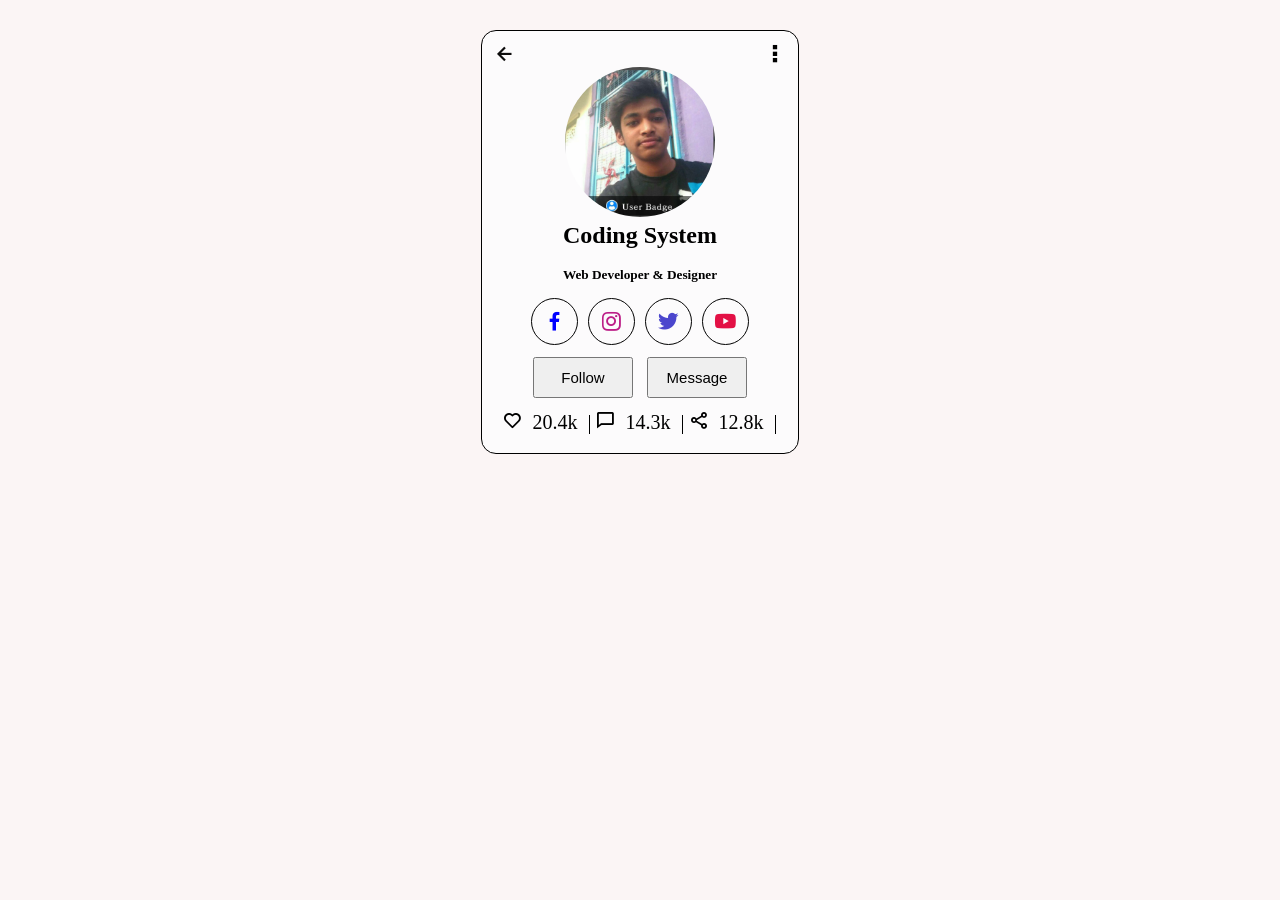
<file: k.html>
<!DOCTYPE html>
<html lang="en">
<head>
    <meta charset="UTF-8">
    <meta name="viewport" content="width=device-width, initial-scale=1.0">
    <title>Profile</title>
    <link rel="stylesheet" href="k.css">
    <link rel="stylesheet" href="https://unpkg.com/boxicons@2.1.4/css/boxicons.min.css">
</head>
<body>
    <div class="container">
        <section class="top">
            <i class='bx bx-left-arrow-alt' style='color:rgba(8,7,7,0.98)'  ></i>
            <i class='bx bx-dots-vertical'></i>
        </section>
        <section class="pic">
            <img src="k3.jpeg" alt="profile picture" width="200px" height="200px">
        </section>
        <section class="mid">
            <h2>Coding System</h2>
            <br>
            <h5>Web Developer & Designer</h5>
        </section>
        <section class="sub">
            <i class='bx bxl-facebook' style='color:#0000ff' ></i>
            <i class='bx bxl-instagram' style='color:rgba(181,5,122,0.9)'  ></i>
            <i class='bx bxl-twitter' style='color:rgba(24,19,191,0.78)' ></i>
            <i class='bx bxl-youtube' style='color:rgba(226,11,65,0.98)'  ></i>
        </section>
        <section class="but">
            <button type="submit" onclick="alert('NO BACKEND')">Follow</button>
            <button type="submit" onclick="alert('NO BACKEND')">Message</button>
        </section>
        <section class="fot">
            <i class='bx bx-heart' style='font-size: 20px;' style="border-right: 1px solid #000;" > 20.4k |</i>
            <i class='bx bx-comment' style='font-size: 20px;' style='border-right: 1px solid #000;'> 14.3k |</i>
            <i class='bx bx-share-alt' style='font-size: 20px;' style='border-right: 1px solid #000;'> 12.8k |</i>
        </section>
    </div>
</body>
</html>
</file>
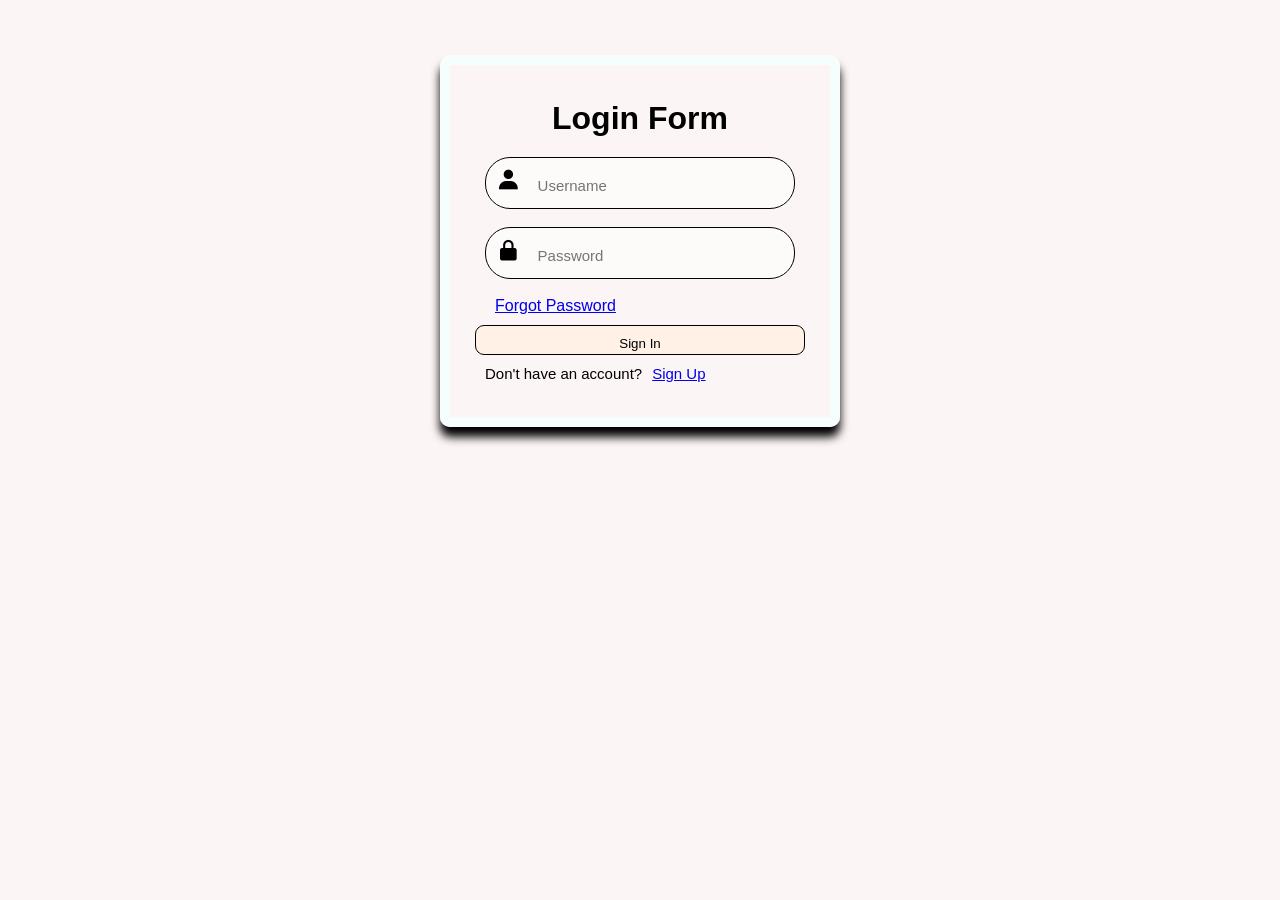
<file: login.html>
<!DOCTYPE html>
<html lang="en">
<head>
    <meta charset="UTF-8">
    <meta name="viewport" content="width=device-width, initial-scale=1.0">
    <title>Login Page</title>
    <link rel="stylesheet" href="login.css">
    <link rel="stylesheet" href="https://unpkg.com/boxicons@2.1.4/css/boxicons.min.css">
</head>
<body>
    <div class="container">
        <h1>Login Form</h1>
        <section class="obj">
            <section class="sub">
                <label for="username"></label>
                <i class='bx bxs-user' ></i>
                <input type="text" placeholder="Username">
            </section>
            <br>
            <section class="sub">
                <label for="password"></label>
                <i class='bx bxs-lock-alt'></i>
                <input type="password" placeholder="Password">
            </section>
            <br>
            <a href="Forgot Password" target="_self">Forgot Password</a>
            <br>
            
        </section>
        <button type="submit" onclick="alert('NO BACKEND')">Sign In</button>

        <p>Don't have an account?<a href="sign up" target="_self">Sign Up</a> </p>
    </div>
</body>
</html>
</file>
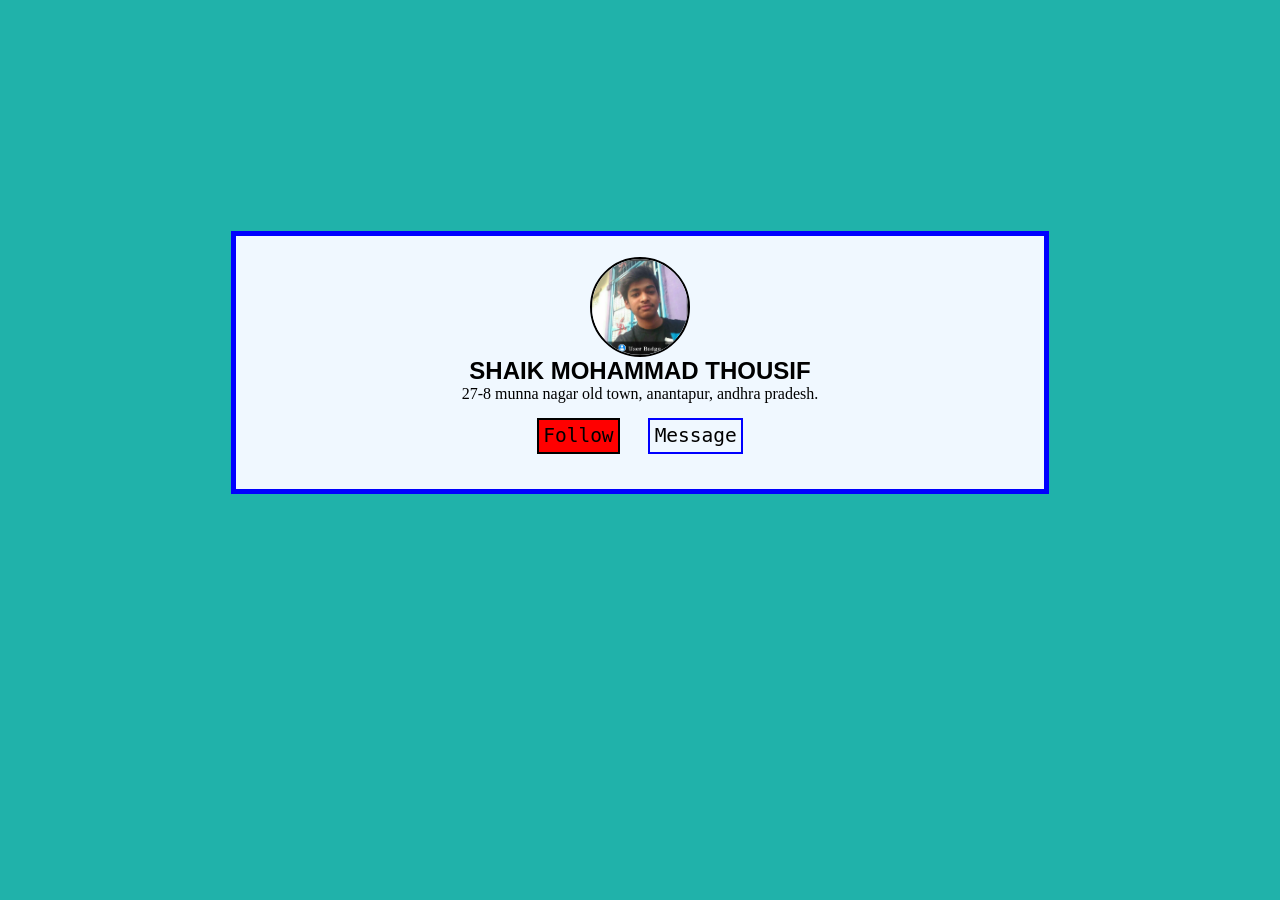
<file: practise 1/profile.html>
<!DOCTYPE html>
<html lang="en">
<head>
    <meta charset="UTF-8">
    <meta name="viewport" content="width=device-width, initial-scale=1.0">
    <title>Document</title>
    <link rel="stylesheet" href="profile.css">
</head>
<body>
    <div class="container">
        <div class="img">
                <img src="images/thousif.jpeg" alt="my profile" title="NAME" 
                width="100" height="100">
        </div>
           <h2>SHAIK MOHAMMAD THOUSIF</h2>
           <p> 27-8 Munna Nagar Old Town, Anantapur,
            Andhra Pradesh.
           </p>
        <section class="buttons">
           <button class="submit" type="submit"  onclick="alert('no backend')">Follow</button>
           <button  class="message" onclick="alert('NO BACKEND')">Message</button>
        </section>
    </div>
</body>
</html>
</file>
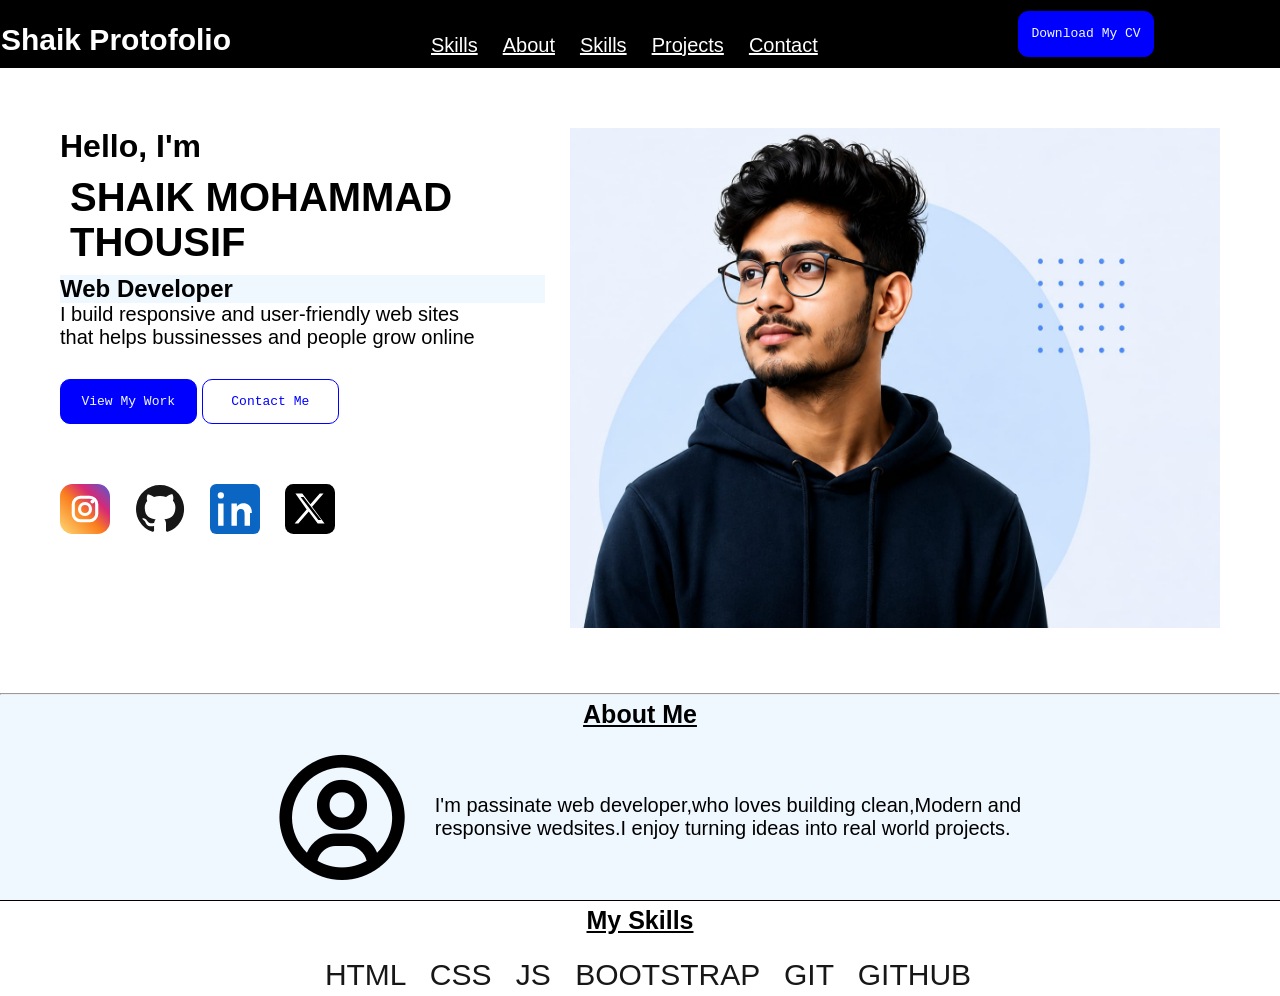
<file: practise 10/protofolio.html>
<!DOCTYPE html>
<httml lang="en">
    <head>
        <meta charset="UTF-8">
        <meta name="viewport" content="width=device-width, initial-scale=1.0">
        <title>🗂️ My Portfolio</title>
        <link rel="stylesheet" href="protofiolio.css">
        <link href='https://unpkg.com/boxicons@2.1.4/css/boxicons.min.css' rel='stylesheet'>
        <link href="https://cdn.boxicons.com/3.0.8/fonts/brands/boxicons-brands.min.css" 
        rel="stylesheet">
    </head>
    <body>
       <div class="container">
           <div class="subject">
            <h2>Shaik Protofolio</h2>
            <ul>
                <li>Skills</li>
                <li>About</li>
                <li>Skills</li>
                <li>Projects</li>
                <li>Contact</li>
            </ul>
            <button type="submit" onclick="alert('No Backend')">Download My CV</button>
            </div>
            <div class="object">
                <div class="resource">
                <h4>Hello, i'm</h4>
                <h1>SHAIK MOHAMMAD THOUSIF</h1>
                <h3>Web Developer</h3>
                <p>I build responsive and user-friendly web sites 
                   that helps bussinesses and people grow online
                </p>
                <section class="sore">
                <button class="work" type="submit" onclick="alert('No Backend')">View My Work</button>
                <button class="contact" type="submit" onclick="alert('No Backend')">Contact Me</button>
                </section>
                <section class="logo">
                <svg width="50" height="50" viewBox="0 0 64 64" xmlns="http://www.w3.org/2000/svg">
                    <defs>
                        <linearGradient id="ig" x1="0" y1="1" x2="1" y2="0">
                        <stop stop-color="#feda75"/>
                        <stop offset=".45" stop-color="#fa7e1e"/>
                        <stop offset=".7" stop-color="#d62976"/>
                        <stop offset="1" stop-color="#4f5bd5"/>
                        </linearGradient>
                    </defs>
                    <rect width="64" height="64" rx="16" fill="url(#ig)"/>
                    <rect x="17" y="17" width="30" height="30" rx="9"
                            fill="none" stroke="white" stroke-width="4"/>
                    <circle cx="32" cy="32" r="7" fill="none" stroke="white" stroke-width="4"/>
                    <circle cx="41.5" cy="22.5" r="2.5" fill="white"/>
                </svg>
                <svg width="50" height="50" viewBox="0 0 24 24" fill="#181717"
                     xmlns="http://www.w3.org/2000/svg">
                <path d="M12 .5A11.5 11.5 0 0 0 8.36 22.91c.58.11.79-.25.79-.56v-2.17c-3.22.7-3.9-1.37-3.9-1.37-.53-1.35-1.3-1.7-1.3-1.7-1.06-.73.08-.72.08-.72 1.17.08 1.79 1.2 1.79 1.2 1.04 1.78 2.73 1.27 3.4.97.1-.75.41-1.27.74-1.56-2.57-.29-5.27-1.29-5.27-5.73 0-1.27.45-2.3 1.2-3.12-.12-.3-.52-1.48.11-3.08 0 0 .98-.31 3.17 1.19A11 11 0 0 1 12 5.8c.98 0 1.97.13 2.9.39 2.19-1.5 3.17-1.19 3.17-1.19.63 1.6.23 2.78.11 3.08.75.82 1.2 1.85 1.2 3.12 0 4.45-2.71 5.43-5.29 5.72.42.36.79 1.06.79 2.14v3.29c0 .31.21.68.8.56A11.5 11.5 0 0 0 12 .5Z"/>
                </svg>
                <!-- LinkedIn -->
                <svg width="50" height="50" viewBox="0 0 24 24" xmlns="http://www.w3.org/2000/svg">
                <rect width="24" height="24" rx="3" fill="#0A66C2"/>
                <path fill="white" d="M6.5 9.3H3.9V20h2.6V9.3ZM5.2 4A1.5 1.5 0 1 0 5.2 7a1.5 1.5 0 0 0 0-3ZM20.1 13.9c0-3.2-1.7-4.7-4-4.7-1.8 0-2.7 1-3.2 1.7V9.3h-2.6V20h2.6v-5.3c0-1.4.3-2.7 2-2.7 1.7 0 1.7 1.6 1.7 2.8V20h2.6v-6.1Z"/>
                </svg>

                <!-- Twitter / X -->
                <svg width="50" height="50" viewBox="0 0 24 24" xmlns="http://www.w3.org/2000/svg">
                <rect width="24" height="24" rx="4" fill="#000"/>
                <path fill="white" d="M5 4.5h3.3l3.9 5.2 4.5-5.2h1.8l-5.5 6.4 6 8.1h-3.3l-4.3-5.8-5 5.8H4.6l5.8-6.8L5 4.5Zm2.5 1.7 8.5 11.1h1.4L8.9 6.2H7.5Z"/>
                </svg>
                </section>
                </div>
                <figure>
                <img src="PROFILE.jpeg" alt="profile" title="profile" width="650" height="500">
                </figure>
            </div>
            <hr>
            <h3 class="topic">About Me</h3>
            <div class="core">
                <i class='bx bx-user-circle' style="font-size: 150px;"></i>
                <p>I'm passinate web developer,who loves building clean,Modern and 
                   responsive wedsites.I enjoy turning ideas into real world projects.
                </p>
            </div>
            <h2 class="topic">
                My Skills
            </h2>
            <div class="foot">
            <i class="bxl bx-html5 html"></i>HTML
            <i class="bxl bx-css3 css" ></i>CSS 
            <i class="bxl bx-javascript js"></i>JS 
            <i class="bxl bx-bootstrap bootstrap"></i>BOOTSTRAP 
            <i class="bxl bx-git git"></i>GIT
            <i class="bxl bx-github github"></i>GITHUB
            </div>
       </div>
    </body>
</httml>
</file>
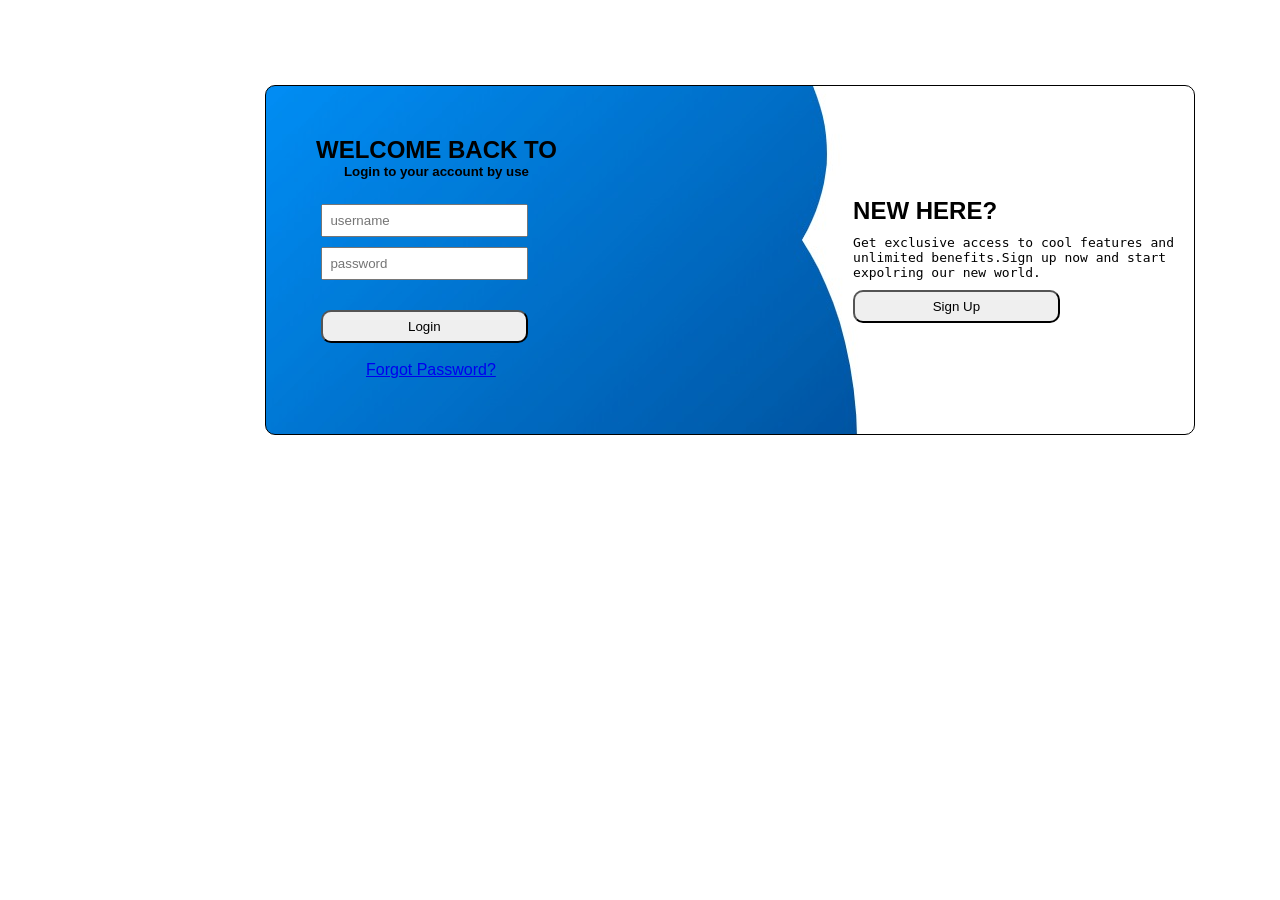
<file: practise 4/in.html>
<!DOCTYPE html>
<html lang="en">
<head>
    <meta charset="UTF-8">
    <meta name="viewport" content="width=device-width, initial-scale=1.0">
    <title>Login Page</title>
    <link rel="stylesheet" href="in.css">
    <link rel="stylesheet" href="">
</head>
<body>
    <div class="container">
        <div class="subject">
            <div class="more">
                <section class="top">
                    <h1>WELCOME BACK TO </h1>
                    <h5>Login to your account by use</h5>
                </section>
                <sectiom class="mid">
                    
                    <input type="name" placeholder="  username">
                    
                    <input type="password" placeholder="  password">
                </sectiom>
                <section class="fot">
                <button type="submit" onclick="alert('NO BACKEND')">Login</button><br>
                <a href="forgot" target="_blank" >Forgot Password?</a>
                </section>
            </div>
            <div class="sore">
                <section class="sum">
                    <h2>NEW HERE?</h2>
                    <P>Get exclusive access to cool features and 
                       unlimited benefits.Sign up now and start
                          expolring our new world.
                    </P>
                    <button type="submit" onclick="alert('NO BACKEND')">Sign Up</button>
                </section>
            </div>
        </div>
    </div>
</body>
</html>
</file>
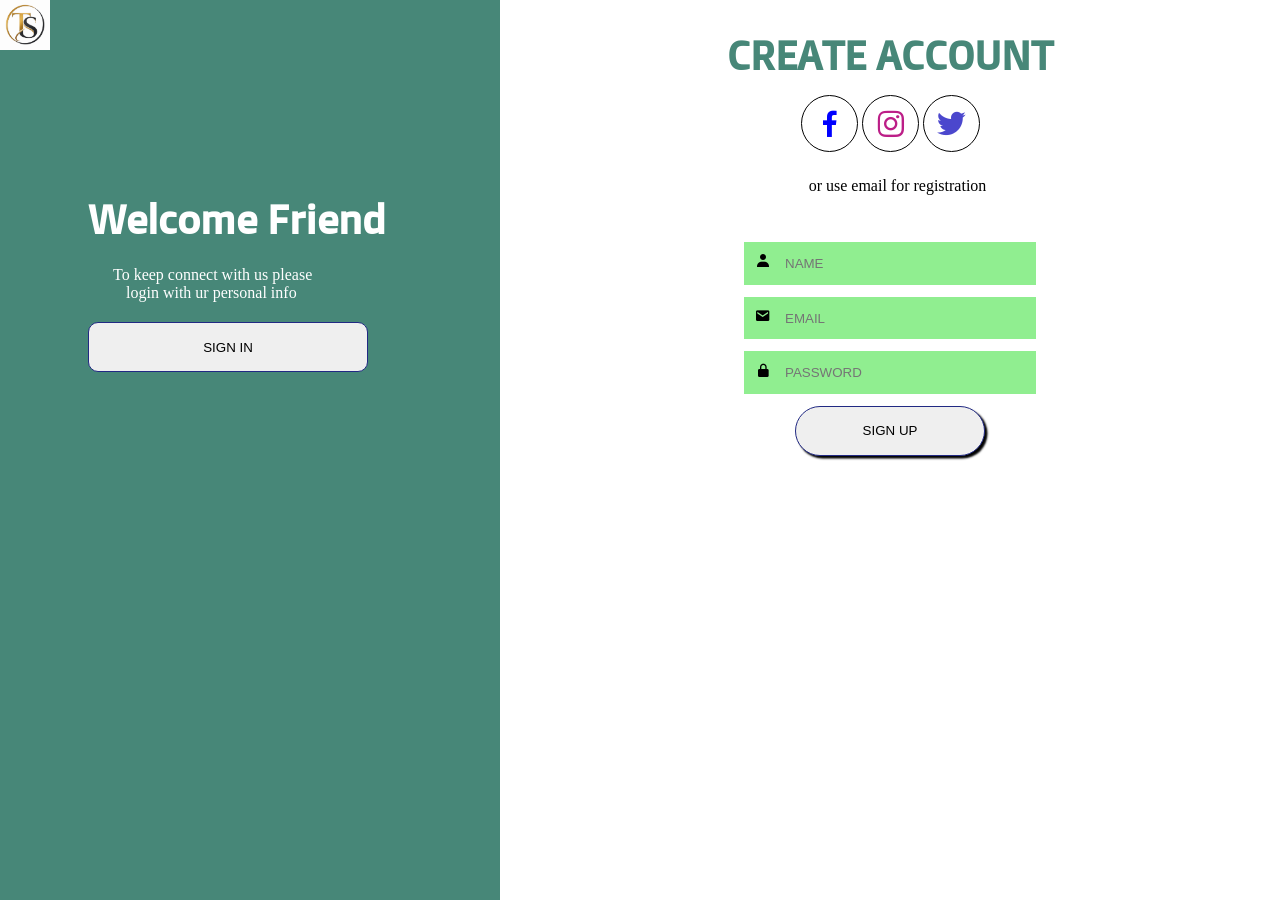
<file: practise 5/ani.html>
<!DOCTYPE html>
<html lang="en">
<head>
    <meta charset="UTF-8">
    <meta name="viewport" content="width=device-width, initial-scale=1.0">
    <title>Document</title>
    <link rel="stylesheet" href="ani.css">
    <link rel="stylesheet" href="https://unpkg.com/boxicons@2.1.4/css/boxicons.min.css">

</head>
<body>
    <div class="container">
        <div class="sub">
            <figure>
                    <img src="ts.png" alt="logo" title="login logo">
            </figure>
            <div class="more">
                <h2>Welcome Friend</h2>
                <p>To keep connect with us please
                   <span> login with ur personal info </span>
                </p>
                <button type="submit" onclick="alert('NO BACKEND')">SIGN IN</button>
            </div>
        </div>
        <div class="obj">
            <h2>CREATE ACCOUNT</h2>
            <SECTION class="in">
                <i class='bx bxl-facebook' style='color:#0000ff' ></i>
                <i class='bx bxl-instagram' style='color:rgba(181,5,122,0.9)'  ></i>
                <i class='bx bxl-twitter' style='color:rgba(24,19,191,0.78)' ></i>
            </SECTION>
            <P>or use email for registration</P>
            <form class="login">
                <label  for="name" class="name">
                    <i class='bx bxs-user'></i>
                   <input type="name" placeholder="NAME">
                </label>
 
                <label for="email" class="email">
                    <i class='bx bxs-envelope' ></i>
                    <input type="email" placeholder="EMAIL">             
                </label>

                <label for="password" class="password">
                    <i class='bx bxs-lock-alt' ></i>
                    <input type="password" placeholder="PASSWORD">
                </label>

                <button type="submit" onclick="alert('NO BACKEND')">SIGN UP</button>
            </form>
        </div>
    </div>
</body>
</html>
</file>
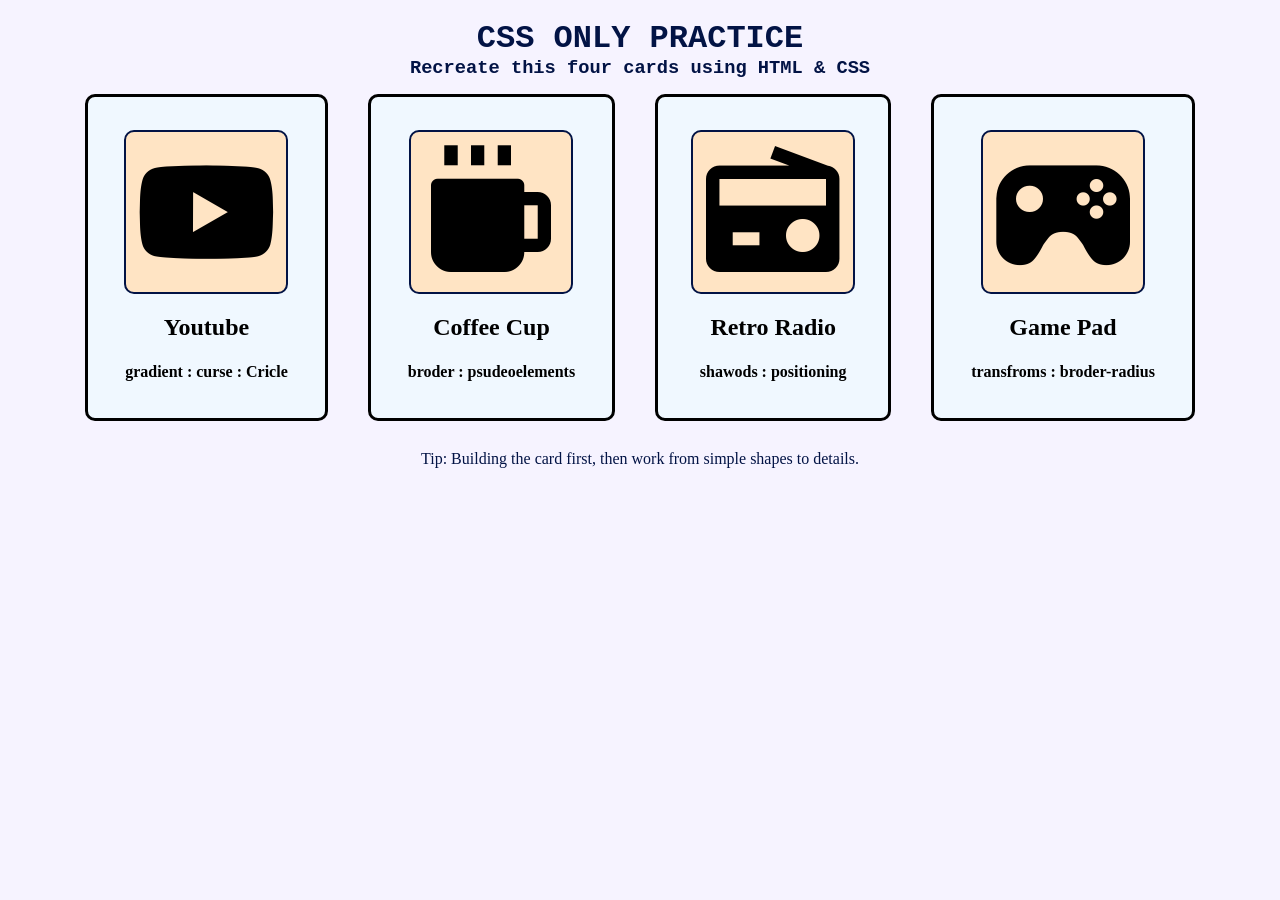
<file: practise 6/items.html>
<!DOCTYPE html>
<html lang="en">
<head>
    <meta charset="UTF-8">
    <meta name="viewport" content="width=device-width, initial-scale=1.0">
    <title>items</title>
    <link rel="stylesheet" href="items.css">
    <link rel="stylesheet" href="https://unpkg.com/boxicons@2.1.4/css/boxicons.min.css">
</head>
<body>
    <header>
         <h1>CSS ONLY PRACTICE</h1>
        <h3>Recreate this four cards using HTML & CSS</h3>
    </header>
    <div class="container">
        <secton class="item1">
        <i class='bx bxl-youtube' ></i>
        <h2>Youtube</h2>
        <h6>gradient : curse : Cricle</h6>
        </secton>
        <secton class="item2">
            <i class='bx bxs-coffee'></i>
            <h2>Coffee Cup</h2>
            <h6>broder : psudeoelements</h6>
        </secton>
        <secton class="item3">
            <i class='bx bxs-radio'></i>
            <h2>Retro Radio</h2>
            <h6>shawods : positioning</h6>
        </secton>
        <secton class="item4">
            <i class='bx bxs-joystick'></i>
            <h2>Game Pad</h2>
            <h6>transfroms : broder-radius</h6>
        </secton>
    </div>
    <footer>
        <p>
            Tip: Building the card first, then work from simple shapes to details.
        </p>
    </footer>
</body>
</html>
</file>
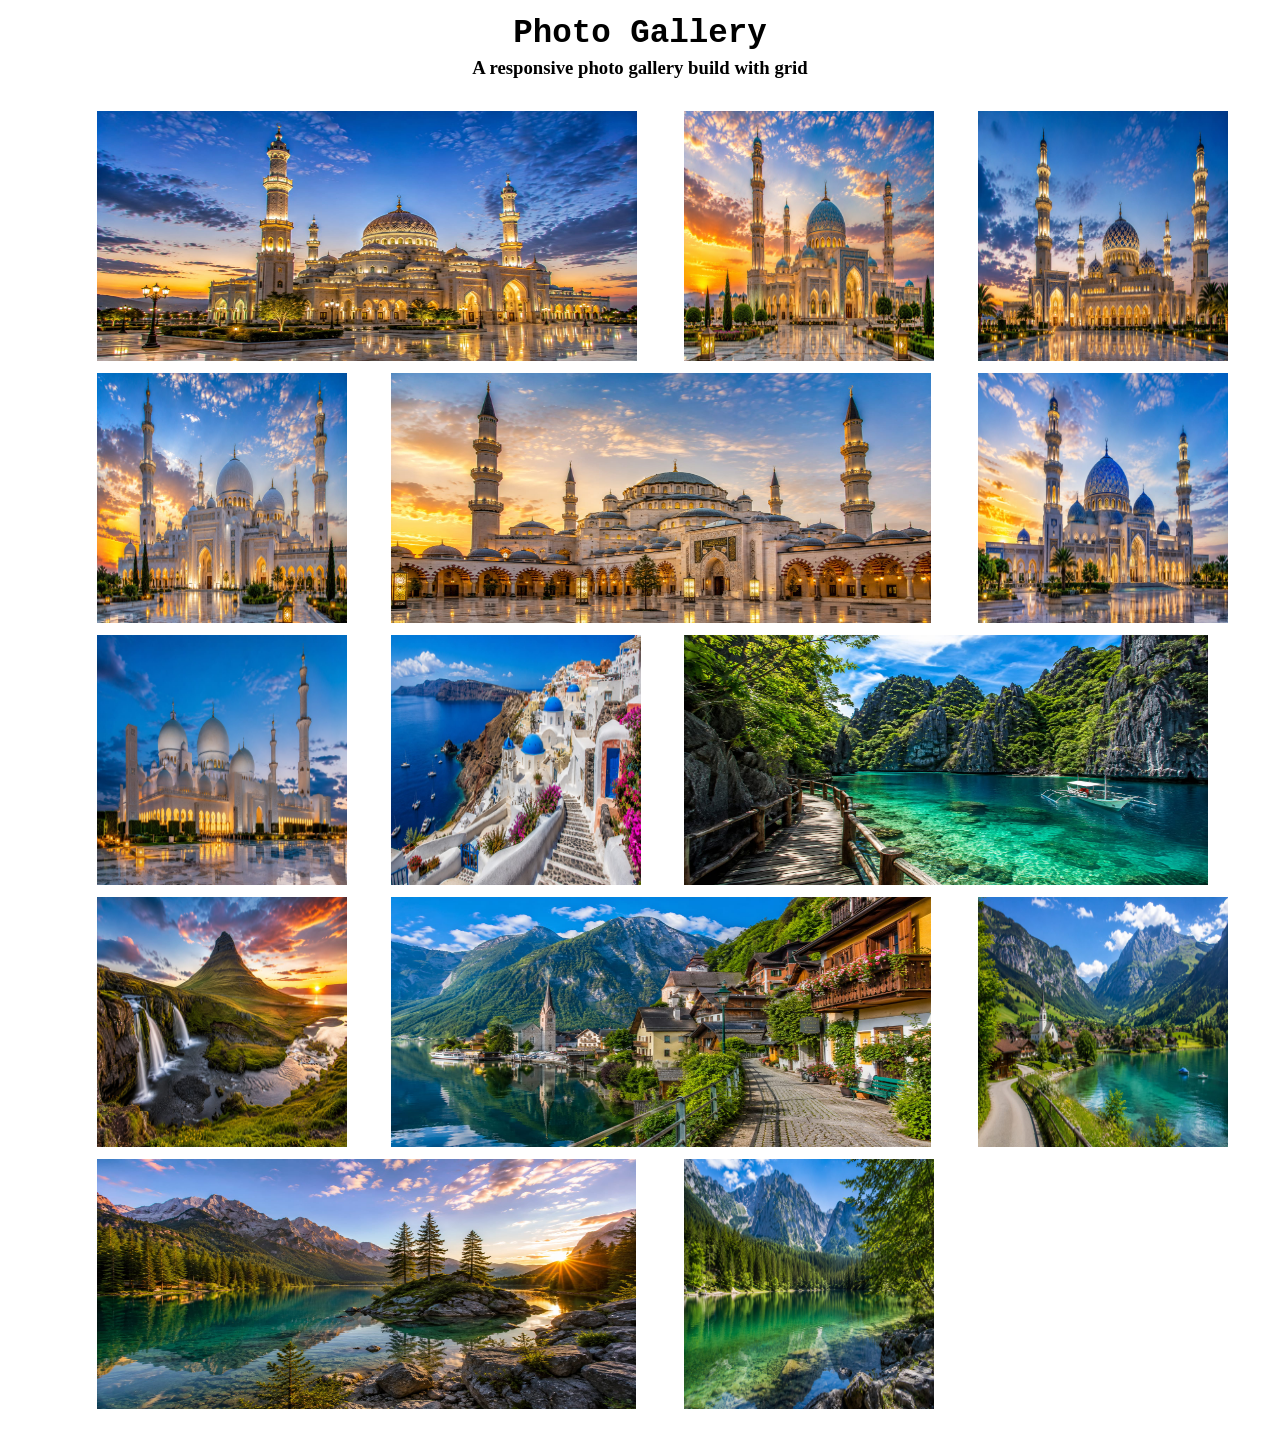
<file: practise 7/image.html>
<!DOCTYPE html>
<html lang="en">
<head>
    <meta charset="UTF-8">
    <meta name="viewport" content="width=device-width, initial-scale=1.0">
    <title>images</title>
    <link rel="stylesheet" href="image.css">
    <link rel="stylesheet" href="https://unpkg.com/boxicons@2.1.4/css/boxicons.min.css">
</head>
<body>
    <header>
     <h1>Photo Gallery</h1>
     <h3>A responsive photo gallery build with grid</h3>
    </header>
    <div class="container">
        <figure>
            <section class="image1"><img src="a1.jpeg" alt="image title="nature" width="540" height="250"></section>
            <section class="image2"><img src="a2.jpeg" alt="image title="nature" width="250" height="250"></section>
            <section class="image3"><img src="a3.jpeg" alt="image title="nature" width="250" height="250"></section>        
            <section class="image4"><img src="a4.jpeg" alt="image title="nature" width="250" height="250"></section>
            <section class="image5"><img src="a5.jpeg" alt="image title="nature" width="540" height="250"></section>
            <section class="image6"><img src="a6.jpeg" alt="image title="nature" width="250" height="250"></section>
            <section class="image7"><img src="a7.jpeg" alt="image title="nature" width="250" height="250"></section>
            <section class="image8"><img src="a8.jpeg" alt="image title="nature" width="250" height="250"></section>
            <section class="image9"><img src="a9.jpeg" alt="image title="nature" width="524" height="250"></section>
            <section class="image10"><img src="a10.jpeg" alt="image title="nature" width="250" height="250"></section>
            <section class="image11"><img src="a11.jpeg" alt="image title="nature" width="540" height="250"></section>
            <section class="image12"><img src="a12.jpeg" alt="image title="nature" width="250" height="250"></section>
            <section class="image13"><img src="a13.jpeg" alt="image title="nature" width="539" height="250"></section>
            <section class="image14"><img src="a14.jpeg" alt="image" title="nature" width="250" height="250"></section>
        </figure>
    </div>
</body>
</html>
</file>
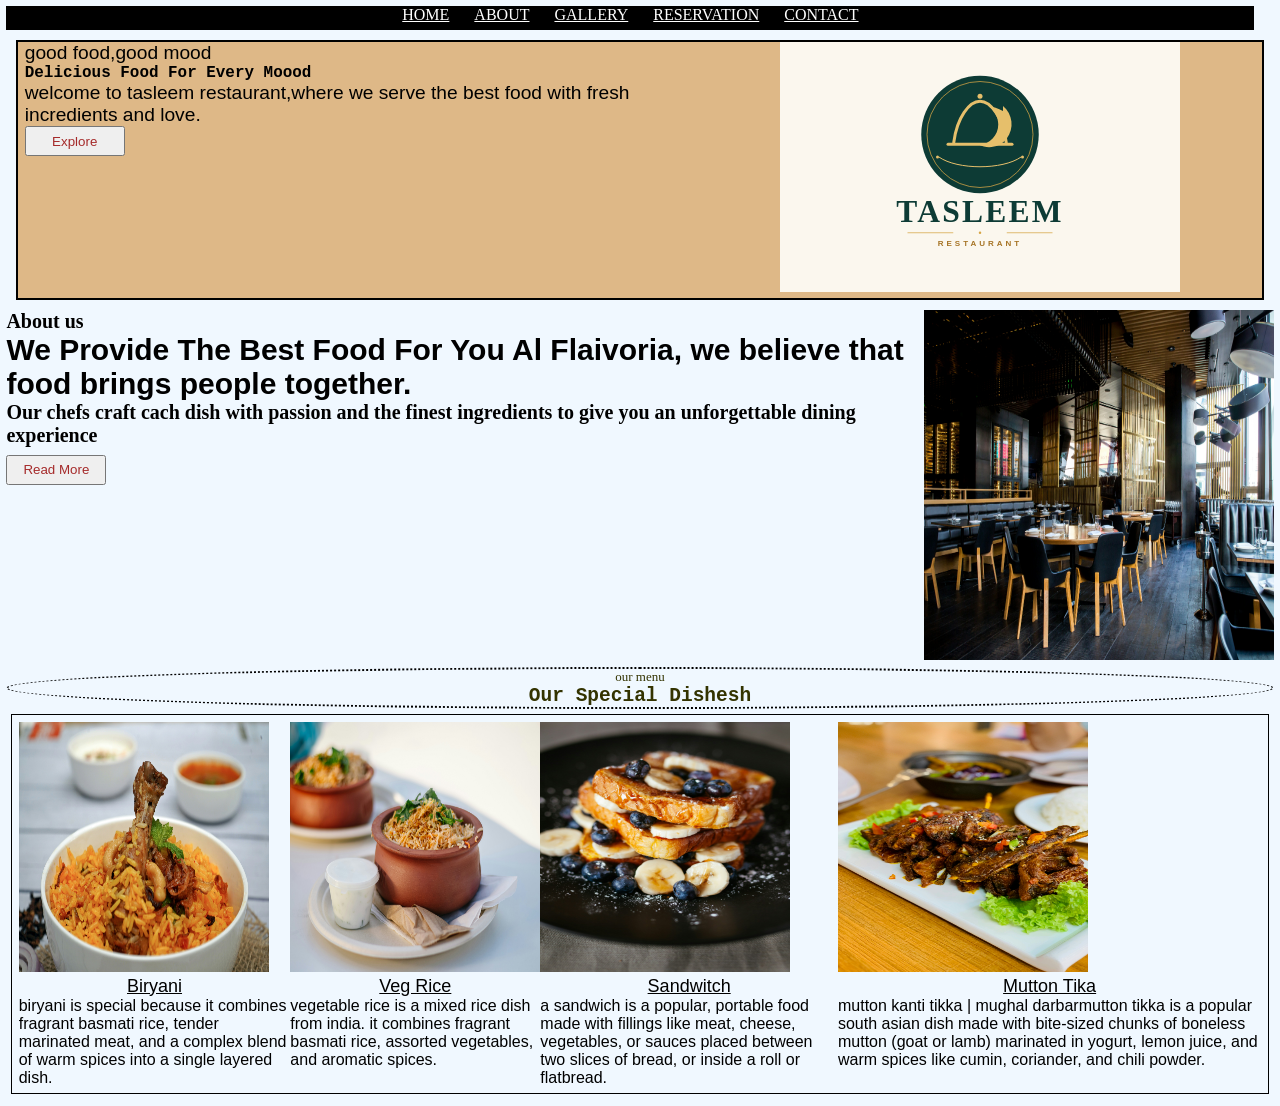
<file: practise 8/menu.html>
<!DOCTYPE html>
<html lang="en">
<head>
    <meta charset="UTF-8">
    <meta name="viewport" content="width=device-width, initial-scale=1.0">
    <title>my page</title>
    <link rel="stylesheet" href="menu.css">
</head>
<body>
  <div>
    <div class="container">
       <ul>
        <li>Home</li>
        <li>About</li>
        <li>Gallery</li>
        <li>Reservation</li>
        <li>contact</li>
       </ul>
    </div>
    <div class="subject">
        <div class="load">
        <p>good food,good mood</p>
        <h5> Delicious food for every moood </h5>
        <p>
            welcome to tasleem restaurant,where we serve the best food with fresh 
            incredients and love.
        </p>
        <button type="button" onclick="alert('NOTHING')">Explore</button> 
        </div>
        <div class="theme">
        <img src="logo.svg" alt="mogo" title="logo" width="550" height="250">
        </div> 
    </div>
  </div>
  <div class="main">
    <div class="content">
        <section class="core">
        <h6>About us</h6>
        <h4>
            We Provide The Best Food For You
            Al Flaivoria, we believe that food brings people together.
        </h4>
        <h6> 
            Our chefs craft cach dish with passion and the finest 
            ingredients to give you an unforgettable dining experience
        </h6>
        <button type="button" onclick="alert('NOTHING')">Read More</button>
        </section>
        <figure class="inside">
            <img src="restaurant.jpg" alt="Tasleem Restaurant" title="Tasleem Restaurant"
            width="350" height="350">
        </figure>
    </div>
</div>
    <section class="headline">
        <span>our menu</span>
        <h2>Our Special Dishesh</h2>
    </section>
  <div class="items">
    <section class="biryani">
        <figure>
            <img src="biryani.jpg" alt="Biryani" title="Biryai" width="250" height="250">
            <figcaption>Biryani</figcaption>
            <P>Biryani is special because it combines 
                fragrant basmati rice, tender marinated meat, and a complex blend of warm 
                spices into a single layered dish.</P>
        </figure>
    </section>
    <section class="vegrice">
        <figure>
            <img src="kunda.jpg"  alt="vegrice" title="vegrice" width="250" height="250">
            <figcaption>Veg Rice </figcaption>
            <p>Vegetable rice is a mixed rice dish from India. 
               It combines fragrant basmati rice, assorted vegetables, and aromatic spices.
            </p>
        </figure>
    </section>
    <section class="sandwich">
        <figure>
          <img src="bread.jpg" alt="sandwitch" title="sandwitch" width="250" height="250">
          <figcaption>Sandwitch</figcaption>
          <p>A sandwich is a popular, portable food made with fillings like 
            meat, cheese, vegetables, or sauces placed between two slices of bread,
             or inside a roll or flatbread.
         </p>
        </figure>
    </section>
    <section class="MuttonTicka">
        <figure>
            <img src="mutton tika.jpg" alt="muttonticka" title="muttontick"
             width="250" height="250">
        <figcaption>Mutton Tika</figcaption>
        <p>
           Mutton Kanti Tikka | Mughal DarbarMutton tikka is a popular South 
           Asian dish made with bite-sized chunks of boneless mutton (goat or 
           lamb) marinated in yogurt, lemon juice, and warm spices like cumin,
           coriander, and chili powder.
        </p>
        </figure>
    </section>
  </div>
</body>
</html>
</file>
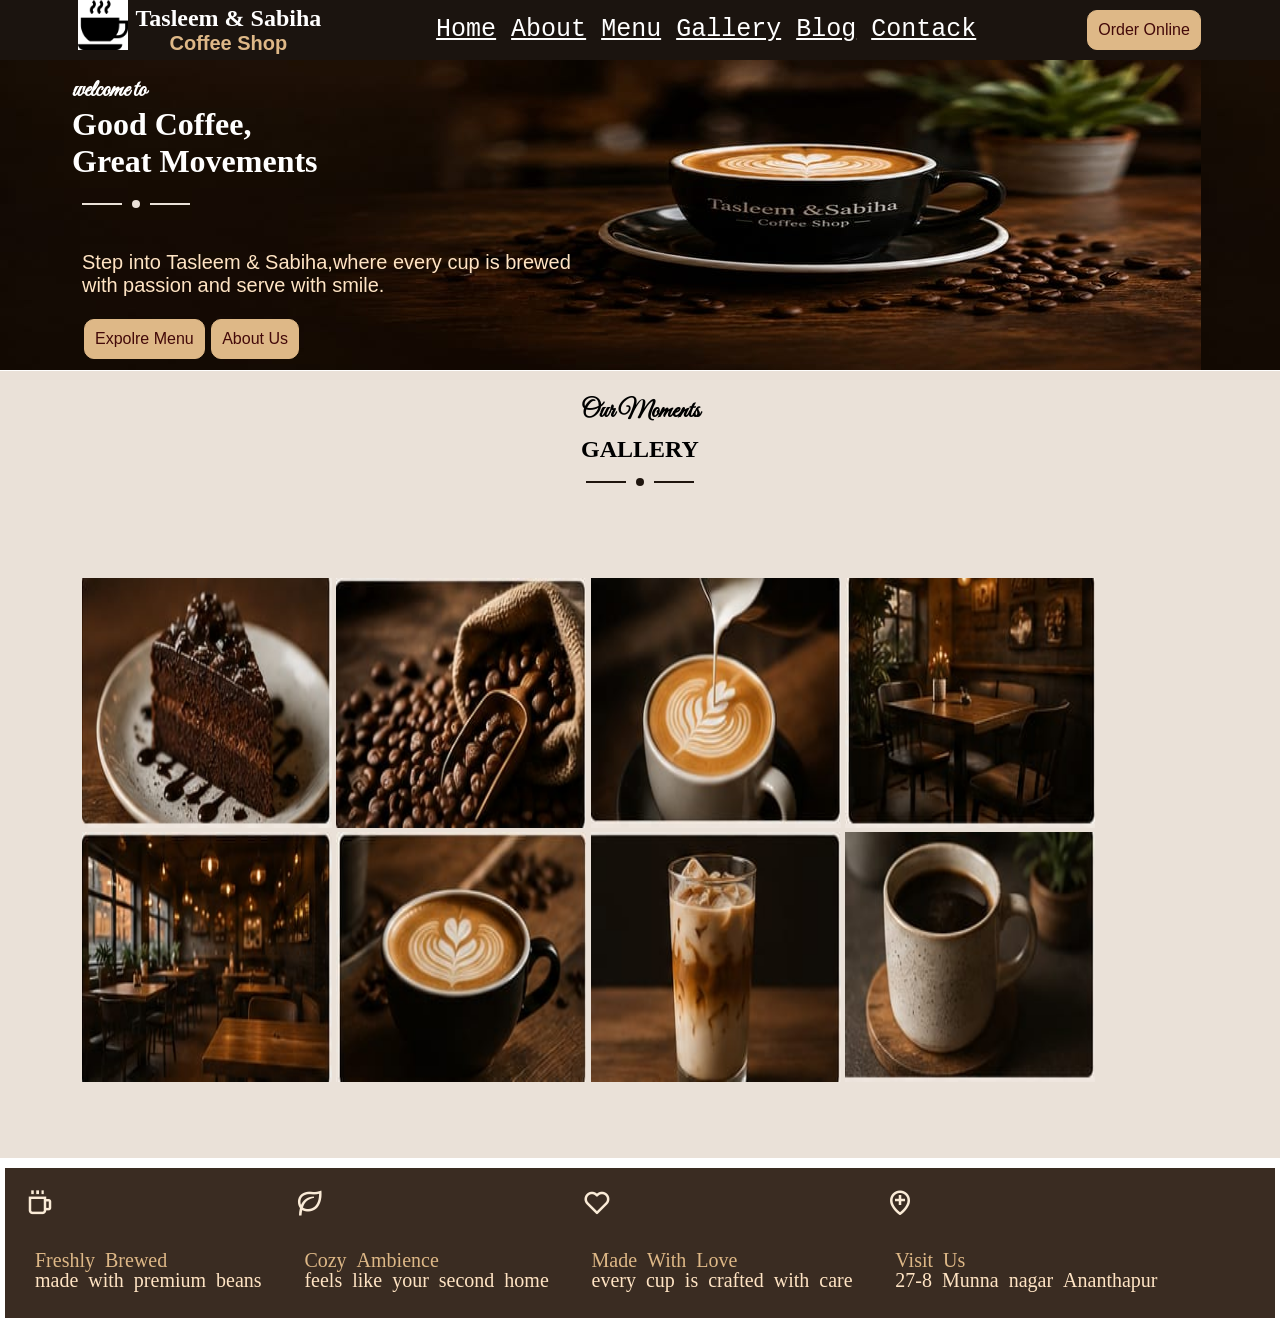
<file: practise 9/website.html>
<!DOCTYPE html>
<html lang="en">
<head>
    <meta charset="UTF-8">
    <meta name="viewport" content="width=device-width, initial-scale=1.0">
    <title>☕my website</title>
    <link rel="stylesheet" href="https://unpkg.com/boxicons@2.1.4/css/boxicons.min.css">
    <link rel="stylesheet" href="website.css">
</head>
<body>
    <div class="container">
        <section class="head">
            <img class="mosu" src="coffee.png" width="50" height="50">
            <h2> Tasleem & Sabiha
                <span><h4>Coffee Shop</h4></span>
            </h2>
        </section>
        <ol>
            <li>Home</li>
            <li>About</li>
            <li>Menu</li>
            <li>Gallery</li>
            <li>Blog</li>
            <li>Contack</li>
        </ol>
        <button type="submit" onclick="alert('No Backend')">Order Online</button>
    </div>
    <div class="core">
        <h6>welcome to</h6>
        <h1>Good Coffee,
            Great Movements
        </h1>
        <div class="divider">
        <span></span>
        </div>
        <p>
            Step into Tasleem & Sabiha,where every cup is brewed
            with passion and serve with smile.
        </p>
        <section class="more">
        <button type="submit" onclick="alert('No Backend')">Expolre Menu</button>
        <button type="submit" onclick="alert('No Backend')">About Us</button>
        </section>
    </div>
    <div class="subject">
        <h6 class="sore">Our Moments</h6>
        <h2>GALLERY</h2>
        <div class="divident">
        <span></span>
        </div>
        <section class="object">
            <figure>
                <img src="image1.jpeg" alt="coffee" title="Cake" width="250" height="250">
                <img src="image3.jpeg" alt="coffee" title="Coffee Been" width="250" height="250">
                <img src="image4.jpeg" alt="coffee" title="Coffee" width="250" height="250">
                <img src="image2.jpeg" alt="coffee" title="Coffee shop" width="250" height="250">
                <img src="image5.jpeg" alt="coffee" title="Coffee Shop" width="250" height="250">
                <img src="image6.jpeg" alt="coffee" title="Coffee" width="250" height="250">
                <img src="image8.jpeg" alt="coffee" title="Choclate Shake" width="250" height="250">
                <img src="image7.jpeg" alt="coffee" title="Black Coffee" width="250" height="250">
            </figure>
        </section>
    </div>
    <div class="foot">
        <i class='bx bx-coffee' >
            <p>
                <span>Freshly Brewed</span>
                made with premium beans
            </p>
        </i>
        <i class='bx bx-leaf'>
            <p>
                <span>Cozy Ambience</span>
                feels like your second home
            </p>
        </i>
        <i class='bx bx-heart'>
            <p>
                <span>Made With Love</span>
                every cup is crafted with care
            </p>
        </i>
        <i class='bx bx-location-plus'>
            <p>
                <span>Visit Us</span>
                27-8 Munna nagar Ananthapur
            </p>
        </i>
    </div>
</body>
</html>
</file>
<file: k.css>
*{
    padding: 0;
    margin: 0; 
    box-sizing: border-box;
}
body{
    padding: 25px;
    margin: 5px;
    display: flex;
    justify-content: center;
    align-items: center;
    background-color: #fbf5f5;
}
.container{
   padding: 10px;
   max-width: 650px;
   max-height: 750px;
   background-color: #fcfbfc;
   border: 1px solid #000;
   border-radius: 15px;
}
.top{
    font-size: 26px;
    font-weight: bold;
    display: flex;
    justify-content: space-between;
}
.pic{
    
    display: flex;
    justify-content: center;
    align-items: center;
}
img{
    width: 150px;
    height: 150px;
    border-radius: 50%;
}
.mid{
    padding: 5px;
    display: flex;
    justify-content: center;
    align-items: center;
    flex-direction: column;

}
.sub{
    font-size: 20px;
    font-weight: bold;
    padding: 10px;
    display: flex;
    justify-content: center;    
    align-items: center;
    gap: 10px;
    
}
.sub i{
    font-size: 25px;
    PADDING: 10px;
    border: 1px solid #000;
    border-radius: 50%;
   
}
.but{
    display: flex;
    justify-content: center;
    align-items: center;
    gap: 10px;

}
button{
   padding: 10px;
   margin: 2px;
   width: 100px;
   font-family: 'Segoe UI', Tahoma, Geneva, Verdana, sans-serif;
   font-size: 15px;
}
button:hover{
    background-color: #000;
    color: #fff;
}
button:active{
    background-color: #f8eeec;
    color: #000;
}
.fot{
    padding: 10px;
    
}
</file>
<file: login.css>
*{
    padding: 0;
    margin: 0;
    box-sizing: border-box;
   
}
body{
    padding: 50px;
    font-family: 'Poppins', sans-serif;
    background: #fcf5f5;
    display: flex;
    justify-content: center;
    align-items: center;
    flex-direction: column;
    flex-wrap: wrap;
}
.container{
   padding: 25px;
   margin:5px;
   
   border: 10px solid #f5fefd;
   border-radius: 10px;
   box-shadow: 0px 10px 10px #000;

}
h1{
    padding: 10px;
    text-align: center;
}
.obj{
   padding: 10px;
}
.sub{
    padding: 10px;
    font-size: 20px;
    background-color: #fdfafa;
    border: 1px solid #000;
    border-radius: 25px;
}
i{
    
    font-size: 25px;
    display: flex;
    justify-content: center;
    align-items: center;
}
input{
    width:250px;
    height: 25px;
    font-size: 15px;
    padding: 10px;
    background-color: #fdfafa;
    border: 1px solid #fdfafa;
    z-index: 99;
}
button{
    padding: 10px;
    width: 330px;
    height: 30px;
    background-color: #fff1e6;
    border: 1px solid #000;
    border-radius: 9px;
    cursor: pointer;
}
button:hover{
    background-color: #e7ded1;
}
a{
    padding: 10px;
}
p{
    padding: 10px;
    font-size: 15px;
}
</file>
<file: practise 1/profile.css>
*{
    padding: 0;
    margin: 0;
    box-sizing: border-box;
}

body{
    font-family: 'Lucida Sans', 'Lucida Sans Regular', 'Lucida Grande', 'Lucida Sans Unicode', Geneva, Verdana, sans-serif;
    font-size: 1em;
    background-color: lightseagreen;
    color: #000;
    padding: 16%;
    margin: 10px;
}
.container{
    padding: 2.5%;
    margin: 1em;
    background-color: aliceblue;
    border: 5px solid #00f;
}
.img{
    display: flex;
    justify-content: center;
    align-items: center;
    flex-direction: column;
}
img{
    width: 100px;
    height: 100px;
    border: 2px solid #000;
    border-radius: 50%;
}
h2{
    font-family: 'Gill Sans', 'Gill Sans MT', Calibri, 'Trebuchet MS', sans-serif;
    font-size: 1.5rem;
    text-align: center;
    text-transform: uppercase;
}
p{
    font-family: 'Times New Roman', Times, serif;
    font-size: 1rem;
    text-align: center;
    text-transform: lowercase;
}
.buttons{
    padding: 10px;
    margin: 2.5px;
    display: flex;
    justify-content: center; 
    align-items: center;
    flex-direction: row;
    gap: 1.5em;
}
button {
        padding: 4.5px;
        margin: 2px;
        font-family: monospace;
        font-size: 1.5em;
        background-color: #f00;
        color:black;
        border: 2.5px solid #000;
}

button:hover{
    background-color: #00f;
    color: #fff;
    border: 2.5px solid #000;
}
button:active{
    background-color: #000;
    color: #fff;
    border: 2.5px solid #00f;
}
.message{
    background-color: aliceblue;
    color:#000;
    border: 2.5px solid blue;
}
</file>
<file: practise 10/protofiolio.css>
*{
    padding: 0;
    margin: 0;
    box-sizing: border-box;
}
body{
    font-family: 'Lucida Sans', 'Lucida Sans Regular', 'Lucida Grande', 'Lucida Sans Unicode', Geneva, Verdana, sans-serif;
    font-size: 20px;
}
.container{

}
.subject{
    padding: 10px 0;
    margin: 0;
    color: #fff;
    border:1px solid #000;
    background-color: #000;
    display: flex;
    justify-content: flex-start;
    align-items: flex-end;
    align-content: space-between;
    flex-direction: row;
    gap: 200px;
    flex-wrap: wrap;
}
ul{
    list-style-type: none;
    text-align: center;
    text-decoration: underline;
    display: flex;
    flex-direction: row;
    gap:25px;
}
button{
    font-family: monospace;
    font-size: medium;
    text-align: center;
    text-transform: capitalize;
    color: aliceblue;
    background-color: blue;
    border: 1px solid blue;
    border-radius: 10px;
    width: 10.5em;
    height: 3.5em;
}
.object{
    padding: 3em;
    margin: 1ox;
    text-align: left;
    display: flex;
    flex-direction: row;
    gap : 25px;
}
h4{
    font-family: 'Franklin Gothic Medium', 'Arial Narrow', Arial, sans-serif;
    font-size: 2rem;
    text-decoration: none;
    text-transform: capitalize;
}
h1{
    font-family: Impact, Haettenschweiler, 'Arial Narrow Bold', sans-serif;
    text-transform: capitalize;
    padding: 10px;
}
h3{
    font-family: 'Franklin Gothic Medium', 'Arial Narrow', Arial, sans-serif;
    font-size: 1.5rem;
    text-transform: capitalize;
    
}
p {
   white-space: pre-line;
  
}
.sore{
    padding: 1.5em 1.5em 1.5em 0;
}
.contact{
    padding: 0.5em;
    color: blue;
    background-color: #fff;
    border: 1.5px solid blue;
}
.logo{
    padding: 1.5em 1.5em 1.5em 0;
    display: flex;
    gap:25px

}
.topic{
    padding: 5px;
    font-family: 'Helvetica Neue', sans-serif;
    font-size: 25px;
    text-align: center;
    text-decoration: underline;
    text-transform: capitalize;
}
h3{
    background-color: aliceblue;
}
.core{
    display: flex;
    justify-content: center;
    align-items: center;
    flex-direction: row;
    gap:10px;
    flex-wrap: wrap;
    flex-shrink: 1;
    background-color: aliceblue;
    border-bottom:1px solid #000 ;
}
.foot{
    font-family: 'Arial Narrow Bold', sans-serif;
    font-size: 1.5em;
    text-align: center;
    color: #181717;


}
i {
  font-size: 49px;
  margin: 8px;
}

.html, .git { color: #f1502f; }
.css { color: #2965f1; }
.js { color: #f7df1e; }
.bootstrap { color: #7952b3; }
.github { color: #181717; }
</file>
<file: practise 4/in.css>
*{
    padding: 0;
    margin: 0;
    box-sizing: border-box;
}
body{
    font-family: Impact, Haettenschweiler, 'Arial Narrow Bold', sans-serif;
    padding: 30px;
    padding-left: 135px;
    
}
.container{
   padding: 50px;
   padding-left: 125px;
   margin: 5px;
   
   
}
.subject{
    max-width: 125vh;
    min-height: 350px;
    background-image: url("login.jpeg");
    object-fit: contain;
    display: flex;
    justify-content: center;
    align-items: center;
    justify-content: space-between;
    border: 1PX solid #000;
    border-radius: 10PX;
}
.more{
    padding-left: 40px;
}
h5{
    font-family: 'Lucida Sans', 'Lucida Sans Regular', 'Lucida Grande', 'Lucida Sans Unicode', Geneva, Verdana, sans-serif;
    text-align: center;
}
.top{
    padding: 10px;
}
.mid{
    padding: 15px;
    display: flex;
    flex-direction: column;
    gap:10px;
}
.fot{
    padding: 15px;
    display: flex;
    flex-direction: column;
}
input{
    height: 2.5em;
    width: 15.5em;
}
a{
    padding-left: 45px;
}
button{
    height: 2.5em;
    width: 15.5em;
    border-radius: 10PX;
}

.sore{
    padding-right: 10px;
}
.sum{
    
}
p{
    padding: 10PX;
    padding-left: 0;
    white-space: pre-line;
    font-family: monospace;
}
</file>
<file: practise 5/ani.css>
@import url('https://fonts.googleapis.com/css2?family=Doppio+One&family=Roboto:ital,wght@0,100..900;1,100..900&display=swap');

*{
    padding: 0;
    margin: 0;
    box-sizing: border-box;
}
.container{
    display: flex;
}

.sub{
    width: 500px;
    height: 100%;
    position: fixed;
    top:0;
    left:0;
    background-color: #478778;
    
}
.sub img{
    width: 50px;
    height: 50px;   
}
.sub .more{
    padding: 8em 5.5em;
    font-family: "Doppio One", sans-serif; 
    color: #fff;
    
}
.more h2{
    padding: 12px;
    padding-left: 0;
    font-size: 40px;
}
p{
   padding: 10px;
   padding-bottom: 20px;
   padding-left: 25px;
   white-space: pre-line; 
   font-family: "Qwigley", cursive;
}
span{
    padding: 13px;
}
.more button{
    width: 280px;
    height: 50px;
    border: 1px solid #212983;
    border-radius: 10px;
}
.more button:hover{
    background-color: #90EE90;
    color: forestgreen;
}
.more button:active{
    background-color: #000;
    color:aliceblue;
}
.obj{
    margin-left: 500px;
    flex: 1;
    padding: 30px;
    display: flex;
    justify-content: center;
    align-items: center;
    flex-direction: column;
    gap: 15px;


}
.obj h2{
    font-family: "Doppio One", sans-serif;
    font-size: 40px;
    color: #478778;
}
.obj .in i{
    padding: 10px;
    font-size: 35px;
    border: 1px solid #000;
    border-radius: 50%; 
}
.obj .login{
    padding: 12px;
    display: flex;
    justify-content: center;
    align-items: center;
    flex-direction: column;
    gap: 12px;
}
.obj label{

    border: 1px solid #90EE90 ; 
}
.login i{
    padding: 10px;
    font-size: 1em;
    border-color: #90EE90;
    background-color: #90EE90;
}

.login .name{
    background-color: #90EE90;
}
.login .email{
    background-color: #90EE90;
}
.login .password{
    background-color: #90EE90;
}

.login input{
    width: 250px;
    height: 40px;
    background-color: #90EE90;
    border: none;
  
}
.login button{
    width: 190px;
    height: 50px;
    border: 1px solid #212983;
    border-radius: 25px;
    box-shadow: 2.5px 2.5px 2px #000;
}
.login button:hover{
    background-color: #478778;
    color: #fff;
    box-shadow: none;
}
</file>
<file: practise 6/items.css>
*{
    padding: 0;
    margin: 0;
    box-sizing: border-box;
}
body{
    padding: 10px;
    margin: 10px;
    box-sizing: border-box;
    background-color: #f6f3ff;
}
header{
    font-family: 'Courier New', Courier, monospace;
    text-align: center;
    color: #021345;
}
.container{
    padding: 10px;
    margin: 2px;
    display: flex;
    justify-content: center;
    align-items: center;
    align-content: space-around;
    gap:35px;
    flex-direction: row;
    flex-wrap: wrap;
    flex-shrink: 1;
}
.item1{
    padding: 25px;
    margin: 2.5px;
    text-align: center;
    background-color:aliceblue;
    border: 3px solid #000;
    border-radius: 10px;
}
.item2{
    padding: 25px;
    margin: 2.5px;
    text-align: center;
    background-color:aliceblue;
    border: 3px solid #000;
    border-radius: 10px;
}
h2{
    padding: 10px;
    margin: 2px;
}
h6{
    padding: 10px;
    margin: 2px;
    font-size: 1em;
}
.item3{
    padding: 25px;
    margin: 2.5px;
    text-align: center;
    background-color:aliceblue;
    border: 3px solid #000;
    border-radius: 10px;
}
.item4{
    padding: 25px;
    margin: 2.5px;
    text-align: center;
    background-color:aliceblue;
    border: 3px solid #000;
    border-radius: 10px;
}
i{
    font-size: 10em;
    margin: 8px;
    border: 2px solid #021345;
    border-radius: 10px;
    background-color: bisque;
}
footer{
    padding: 15px;
    margin: 2px;
    font-family:'Lucida Sans', 'Lucida Sans Regular', 'Lucida Grande';
    text-align: center;
    color: #021345;
}
</file>
<file: practise 7/image.css>
@import url("https://fonts.googleapis.com/css2?family=Great+Vibes&display=swap");
*{
    padding: 0;
    margin: 0;
    box-sizing: border-box;
}
body{
    background-color: #fff;
}
header{
    padding: 10px;
    margin: 5px;
    text-align: center;
    color: black;
}
h1{
    padding-bottom: 5px;
    font-family: monospace;
    font-size: 2.5em;
    text-transform: capitalize;
}
.container{
    padding: 15px;
    
}
figure{
    
    padding-left: 5em;
    margin: 2px;
    display: grid;
    grid-template-columns: repeat(4, 1fr);
    gap: 8px;
}
.image1{
    grid-column-start: 1;
    grid-column-end: 3;
}
.image5{
    grid-column-start: 2;
    grid-column-end: 4;
}
.image9{
    grid-column-start: 3;
    grid-column-end: 5;
}
.image11{
    grid-column-start: 2;
    grid-column-end: 4;
}
.image13{
    grid-column-start: 1;
    grid-column-end: 3;
}
</file>
<file: practise 8/menu.css>
*{
    padding: 0;
    margin: 0;
    box-sizing: border-box;
}
body{
   padding: 0.5%;
   margin: 0;
   background-color: aliceblue;
   color: #000;
}
.container{
    font-family: 'Lucida Sans Unicode', 'Lucida Grande', 'Lucida Sans';
    font-size: medium;
    text-align: center;
    text-transform: uppercase;
    height: 1.5rem;
    width: 78rem;
    background-color: #000;
    color: #fff;
}
ul{
    display: flex;
    justify-content: center;
    text-align: center;
    text-decoration: underline;
    gap: 25px;
    list-style-type: none;
}
p{
    font-family: 'Lucida Sans', 'Lucida Sans Regular', 'Lucida Grande', 'Lucida Sans Unicode', Geneva, Verdana, sans-serif;
    font-size: 1em;
    text-align: left;
    text-decoration: none;
    text-transform: lowercase;
    display: block;
}
h5{
    text-align: right;
    display: flex;
    justify-self: flex-start;
    align-items: flex-start;
    flex-basis: 50%;
    flex-direction: row;
}
.subject{
    padding-left: 0.5%;
    padding-right: 0.5%;
    margin: 10px;
    font-family: 'Courier New', Courier, monospace;
    font-size: larger;
    text-decoration: none;
    text-transform: capitalize;
    border: 2px solid #000;
    display: flex;
    justify-content: flex-end;
    align-items: flex-start;
    justify-content: space-between;
    flex-direction: row;
    background-color: burlywood;
}/*
.theme{
    display: flex;
    justify-content: flex-start;
    align-items: flex-start;
    justify-content: space-around;
    flex-direction: row;
    flex-wrap: no-wrap;
    flex-basis: 50%;
    flex-shrink: 1;
}*/
button{
    color: brown;
    width: 100px;
    height: 30px;
}
button:hover{
    color: #000;
    background-color: burlywood;
}
.main{
    display: flex;
    justify-content: flex-start;
    align-items: flex-end;
    flex-direction: column;
    flex-shrink: 1;
    flex-basis: 50px;
}
.content{
    font-family: 'Franklin Gothic Medium', 'Arial Narrow', Arial, sans-serif;
    font-size: 30px;
    text-align: left;
    display: flex;
    justify-content: left;
    align-content: space-between;
}
h6{
    font-family: 'Times New Roman', Times, serif;
    font-size: 20px;
}
.headline{
    font-family: monospace;
    font-size: 1em;
    text-align: center;
    text-transform: capitalize;
    text-decoration: wavy;
    text-shadow: #000;
    color: #330;
    border: 2.5px dotted #000;
    border-radius: 95%;
    border-color: black;
}
span{
    font-family: 'Times New Roman', Times, serif;
    font-size: small;
    text-align: center;
    text-decoration: none;
    text-transform: lowercase;
}

.items{
    padding: 0.5%;
    margin: 5px;
    display: flex;
    border: 1px solid #000;
    box-sizing: border-box;
    border-radius: 0%;
}
figcaption{
    font-family: 'Franklin Gothic Medium', 'Arial Narrow', Arial, sans-serif;
    font-size: large;
    text-align: center;
    text-decoration: underline;
    text-transform: capitalize;
}
</file>
<file: practise 9/website.css>
@import url('https://fonts.googleapis.com/css2?family=Great+Vibes&display=swap');

*{
    padding: 0;
    margin: 0;
    box-sizing: border-box;
}
body{
    font-family: 'Lucida Sans', 'Lucida Sans Regular', 'Lucida Grande', 'Lucida Sans Unicode', Geneva, Verdana, sans-serif;
    font-size: medium;
    color: #000;
}
.container{
    display: flex;
    justify-content: center;
    align-items: center;
    align-content: space-between;
    flex-direction: row;
    gap:110px;
    flex-wrap: wrap;
    flex-shrink: 1;
    background-color: #1B140F;
    color: #fff;

}
.mosu{
    background-color:#fff;
}
.head{
    display: flex;
    flex-direction: row;
    gap:2.5px;
    font-family: Verdana, Geneva, Tahoma, sans-serif;
}
h4{
   font-family: 'Segoe UI', Tahoma, Geneva, Verdana, sans-serif;
   font-size: 20px;
   text-align: center;
}
ol{
    font-family: 'Courier New', monospace;
    font-size: 25px;
    text-align: center;
    text-decoration: underline;
    text-transform: capitalize;
    list-style-type: none;
    display: flex;
    flex-direction: row;
    gap:15px;
}
button{
    padding: 10px;
    margin: 1px;
    font-family: Impact, Haettenschweiler, 'Arial Narrow Bold', sans-serif;
    font-size: medium ;
    border: 1px solid burlywood;
    border-radius: 10px;
    text-align: center;
    text-transform: capitalize;
    color: rgb(67, 9, 9);
    background-color: burlywood;
}
.core{
    padding-left: 4.5em;
    background-color: #1F150E;
    color: #fff;
    background-image: url('full\ image1.jpeg');
    object-fit: contain;
}
h6{
  padding: 15px 15px 0 0;
  font-family: "Great Vibes", cursive;
  text-align: left;
  font-size: 25px;
  text-align: left;
  counter-reset: #EAE1D8 ;
}
h1{
    padding-bottom: 10px;
    font-family: "Playfair Display", serif ;
    font-weight: 700;
    white-space: pre-line;
}
p{
    padding: 10px;
    white-space: pre-line;
}
.more{
    padding: 10px;
    margin: 1px;
}
.divider{
    padding: 10px;
    display:flex;
    align-items: center;
    justify-content: left;
}

.divider::before,
.divider::after{
    content:"";
    width:40px;
    height:2px;
    background:#EAE1D8;
}

.divider span{
    width:8px;
    height:8px;
    background:#EAE1D8;
    border-radius:50%;
    margin:0 10px; /* equal space */
}
.sore{
    padding: 0.2em ;
    padding-top: 1em;
    text-align: center;
}
h2{
    padding: 0.2em;
    font-family:"Playfair Display", serif; ;
    text-align: center;
}
.divident{
    padding: 10px;
    display:flex;
    align-items: center;
    justify-content: center;
}
.divident::before,
.divident::after{
    content:"";
    width:40px;
    height:2px;
    background:#1F150E;
}

.divident span{
    width:8px;
    height:8px;
    background:#1F150E;
    border-radius:50%;
    margin:0 10px; /* equal space */
}
.subject{
    background-color: #EAE1D8;
}
.object{
    padding: 4.5em;
    margin: 10px;
    display: flex;
    justify-content: center;
    align-items: center;
    align-content: space-evenly;
    flex-direction: column;
    flex-shrink: 1;
}
.foot{
    padding: 10px;
    margin: 5px;
    font-size: 10px;
    background-color: #3A2C22;
    color: antiquewhite;
   
}
i{
    margin: 10px;
    font-size: 30px;
}
span{
    font-size: 20px;
    color: burlywood;
}
p{
    font-size: 20px;
    color: bisque;
}
</file>
